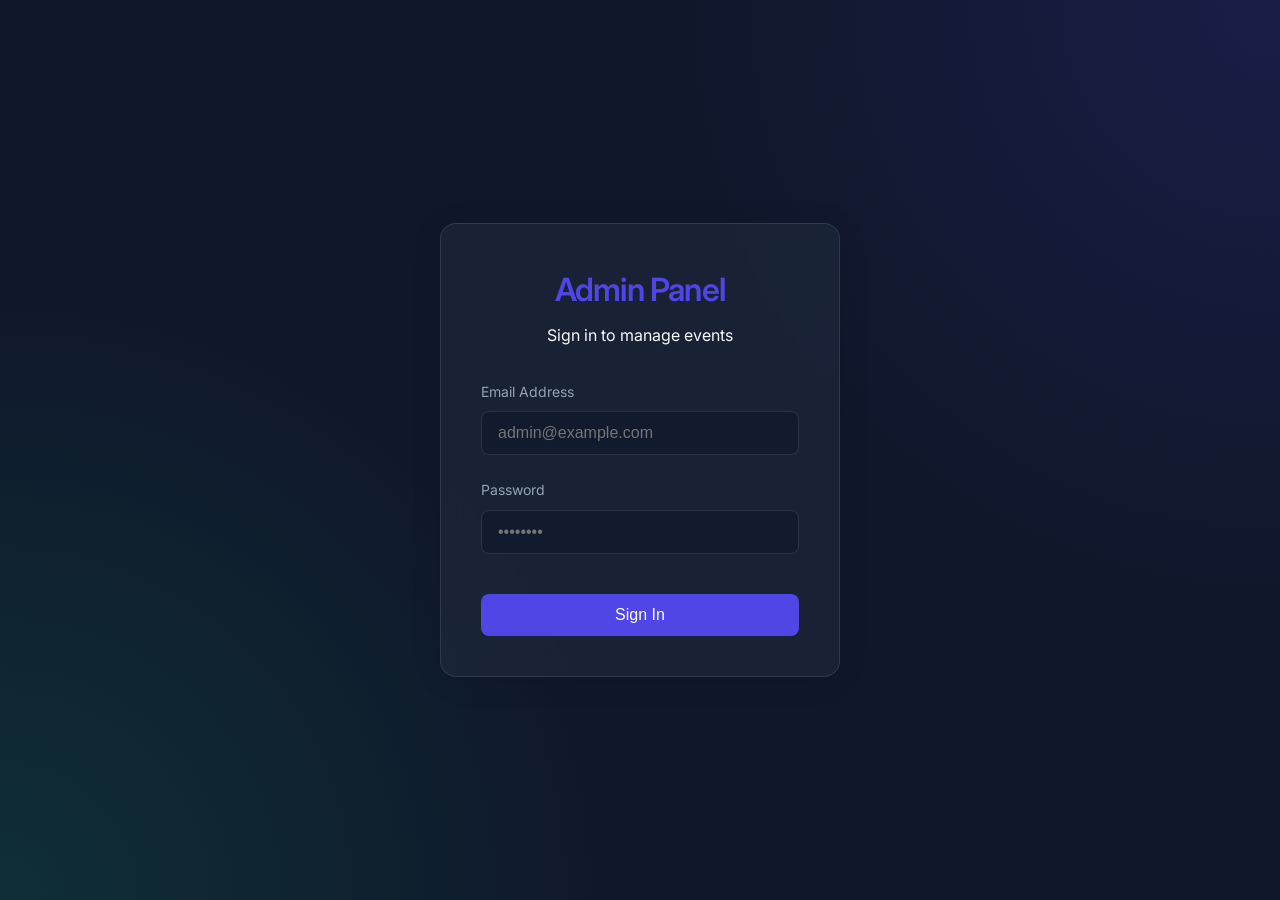
<file: index.html>
<!DOCTYPE html>
<html lang="en">
<head>
    <meta charset="UTF-8">
    <meta name="viewport" content="width=device-width, initial-scale=1.0">
    <title>Dashboard | Admin Panel</title>
    <link href="https://fonts.googleapis.com/css2?family=Inter:wght@400;500;600;700&display=swap" rel="stylesheet">
    <link rel="stylesheet" href="/css/style.css">
    <style>
        .stats-grid {
            display: grid;
            grid-template-columns: repeat(auto-fit, minmax(250px, 1fr));
            gap: 1.5rem;
            margin-bottom: 2rem;
        }
        
        .stat-card {
            padding: 1.5rem;
            display: flex;
            flex-direction: column;
            justify-content: center;
        }
        
        .stat-value {
            font-size: 2.5rem;
            font-weight: 700;
            color: var(--primary-color);
            margin-top: 0.5rem;
        }
    </style>
</head>
<body>
    <div class="app-layout">
        <!-- Sidebar -->
        <aside class="sidebar">
            <div class="sidebar-logo">EventAdmin</div>
            <ul class="nav-menu">
                <li class="nav-item"><a href="/index.html" class="nav-link active">Dashboard</a></li>
                <li class="nav-item"><a href="/events.html" class="nav-link">Events</a></li>
                <li class="nav-item"><a href="/users.html" class="nav-link">Users</a></li>
            </ul>
            <button onclick="api.logout()" class="btn btn-danger" style="width: 100%; margin-top: auto;">Logout</button>
        </aside>

        <!-- Main Content -->
        <main class="main-content animate-fade-in">
            <header class="flex justify-between items-center mb-4">
                <h1>Overview</h1>
                <div id="adminName" class="text-muted">Welcome, Admin</div>
            </header>

            <div class="stats-grid">
                <div class="glass-panel stat-card">
                    <div class="text-muted">Total Events</div>
                    <div class="stat-value" id="totalEvents">-</div>
                </div>
                <div class="glass-panel stat-card">
                    <div class="text-muted">Total Users</div>
                    <div class="stat-value" id="totalUsers">-</div>
                </div>
                <div class="glass-panel stat-card">
                    <div class="text-muted">Available Seats</div>
                    <div class="stat-value" id="availableSeats">-</div>
                </div>
            </div>
            
            <div class="glass-panel" style="padding: 1.5rem;">
                <h2>Recent System Activity</h2>
                <p class="text-muted">System is running efficiently. Manage your application from the left navigation pane.</p>
            </div>
        </main>
    </div>

    <script src="/env-config.js"></script>
    <script src="/js/api.js"></script>
    <script>
        // Guard script
        if (!api.isAuthenticated()) {
            window.location.href = '/login.html';
        }

        document.getElementById('adminName').textContent = `Welcome, ${api.user.email}`;

        async function loadDashboardStats() {
            try {
                // Fetch events
                const eventsRes = await api.getEvents();
                const eventList = eventsRes.eventList || [];
                document.getElementById('totalEvents').textContent = eventList.length;

                // Sum of currently available seats across all events
                const seats = eventList.reduce((sum, ev) => {
                    const avail = (ev.availableSeats ?? ev.totalSeats ?? 0);
                    return sum + Number(avail);
                }, 0);
                document.getElementById('availableSeats').textContent = seats;

                // Fetch users
                const usersRes = await api.getUsers();
                const totalUsers = usersRes.userList ? usersRes.userList.length : 0;
                document.getElementById('totalUsers').textContent = totalUsers;

            } catch (err) {
                console.error("Failed to load stats", err);
            }
        }

        loadDashboardStats();
    </script>
</body>
</html>
</file>
<file: css/style.css>
:root {
  --primary-color: #4F46E5;
  --primary-hover: #4338CA;
  --bg-color: #0f172a;
  --card-bg: rgba(30, 41, 59, 0.7);
  --text-color: #f8fafc;
  --text-muted: #94a3b8;
  --border-color: rgba(255, 255, 255, 0.1);
  --danger-color: #ef4444;
  --success-color: #10b981;
  --glass-blur: blur(12px);
}

* {
  margin: 0;
  padding: 0;
  box-sizing: border-box;
}

body {
  font-family: 'Inter', -apple-system, BlinkMacSystemFont, 'Segoe UI', Roboto, Helvetica, Arial, sans-serif;
  background-color: var(--bg-color);
  color: var(--text-color);
  line-height: 1.6;
  min-height: 100vh;
  display: flex;
  flex-direction: column;
}

/* Glassmorphism Classes */
.glass-panel {
  background: var(--card-bg);
  backdrop-filter: var(--glass-blur);
  -webkit-backdrop-filter: var(--glass-blur);
  border: 1px solid var(--border-color);
  border-radius: 16px;
  box-shadow: 0 4px 30px rgba(0, 0, 0, 0.1);
}

/* Form Elements */
.input-group {
  margin-bottom: 1.5rem;
}

.input-group label {
  display: block;
  margin-bottom: 0.5rem;
  font-size: 0.875rem;
  color: var(--text-muted);
}

.input-group input, .input-group textarea, .input-group select {
  width: 100%;
  padding: 0.75rem 1rem;
  background: rgba(15, 23, 42, 0.6);
  border: 1px solid var(--border-color);
  border-radius: 8px;
  color: var(--text-color);
  font-size: 1rem;
  transition: all 0.3s ease;
}

.input-group input:focus, .input-group textarea:focus, .input-group select:focus {
  outline: none;
  border-color: var(--primary-color);
  box-shadow: 0 0 0 3px rgba(79, 70, 229, 0.2);
}

/* Buttons */
.btn {
  display: inline-flex;
  align-items: center;
  justify-content: center;
  padding: 0.75rem 1.5rem;
  font-size: 1rem;
  font-weight: 500;
  border-radius: 8px;
  border: none;
  cursor: pointer;
  transition: all 0.3s ease;
  text-decoration: none;
}

.btn-primary {
  background-color: var(--primary-color);
  color: white;
}

.btn-primary:hover {
  background-color: var(--primary-hover);
  transform: translateY(-2px);
  box-shadow: 0 4px 12px rgba(79, 70, 229, 0.3);
}

.btn-danger {
  background-color: var(--danger-color);
  color: white;
}

.btn-danger:hover {
  opacity: 0.9;
  transform: translateY(-2px);
}

/* Typography */
h1, h2, h3, h4 {
  margin-bottom: 1rem;
  font-weight: 600;
  letter-spacing: -0.025em;
}

/* Layout */
.container {
  width: 100%;
  max-width: 1200px;
  margin: 0 auto;
  padding: 0 1.5rem;
}

/* Animations */
@keyframes fadeIn {
  from { opacity: 0; transform: translateY(10px); }
  to { opacity: 1; transform: translateY(0); }
}

.animate-fade-in {
  animation: fadeIn 0.5s ease forwards;
}

/* Sidebar Layout */
.app-layout {
  display: flex;
  min-height: 100vh;
}

.sidebar {
  width: 260px;
  background: var(--card-bg);
  border-right: 1px solid var(--border-color);
  padding: 2rem 1.5rem;
  display: flex;
  flex-direction: column;
  backdrop-filter: var(--glass-blur);
}

.sidebar-logo {
  font-size: 1.5rem;
  font-weight: 700;
  color: var(--primary-color);
  margin-bottom: 2.5rem;
  text-align: center;
}

.nav-menu {
  list-style: none;
  flex: 1;
}

.nav-item {
  margin-bottom: 0.5rem;
}

.nav-link {
  display: flex;
  align-items: center;
  padding: 0.75rem 1rem;
  color: var(--text-muted);
  text-decoration: none;
  border-radius: 8px;
  transition: all 0.2s ease;
}

.nav-link:hover, .nav-link.active {
  background: rgba(79, 70, 229, 0.1);
  color: var(--primary-color);
}

.main-content {
  flex: 1;
  padding: 2rem;
  overflow-y: auto;
}

/* Tables */
.table-container {
  width: 100%;
  overflow-x: auto;
  margin-top: 1.5rem;
}

table {
  width: 100%;
  border-collapse: collapse;
  text-align: left;
}

th, td {
  padding: 1rem;
  border-bottom: 1px solid var(--border-color);
}

th {
  font-weight: 500;
  color: var(--text-muted);
  text-transform: uppercase;
  font-size: 0.75rem;
  letter-spacing: 0.05em;
}

tr:hover td {
  background: rgba(255, 255, 255, 0.02);
}

/* Utilities */
.text-center { text-align: center; }
.mt-1 { margin-top: 0.25rem; }
.mt-4 { margin-top: 1rem; }
.mb-2 { margin-bottom: 0.5rem; }
.mb-4 { margin-bottom: 1rem; }
.flex { display: flex; }
.justify-between { justify-content: space-between; }
.items-center { align-items: center; }
.gap-4 { gap: 1rem; }
.hidden { display: none !important; }
</file>
